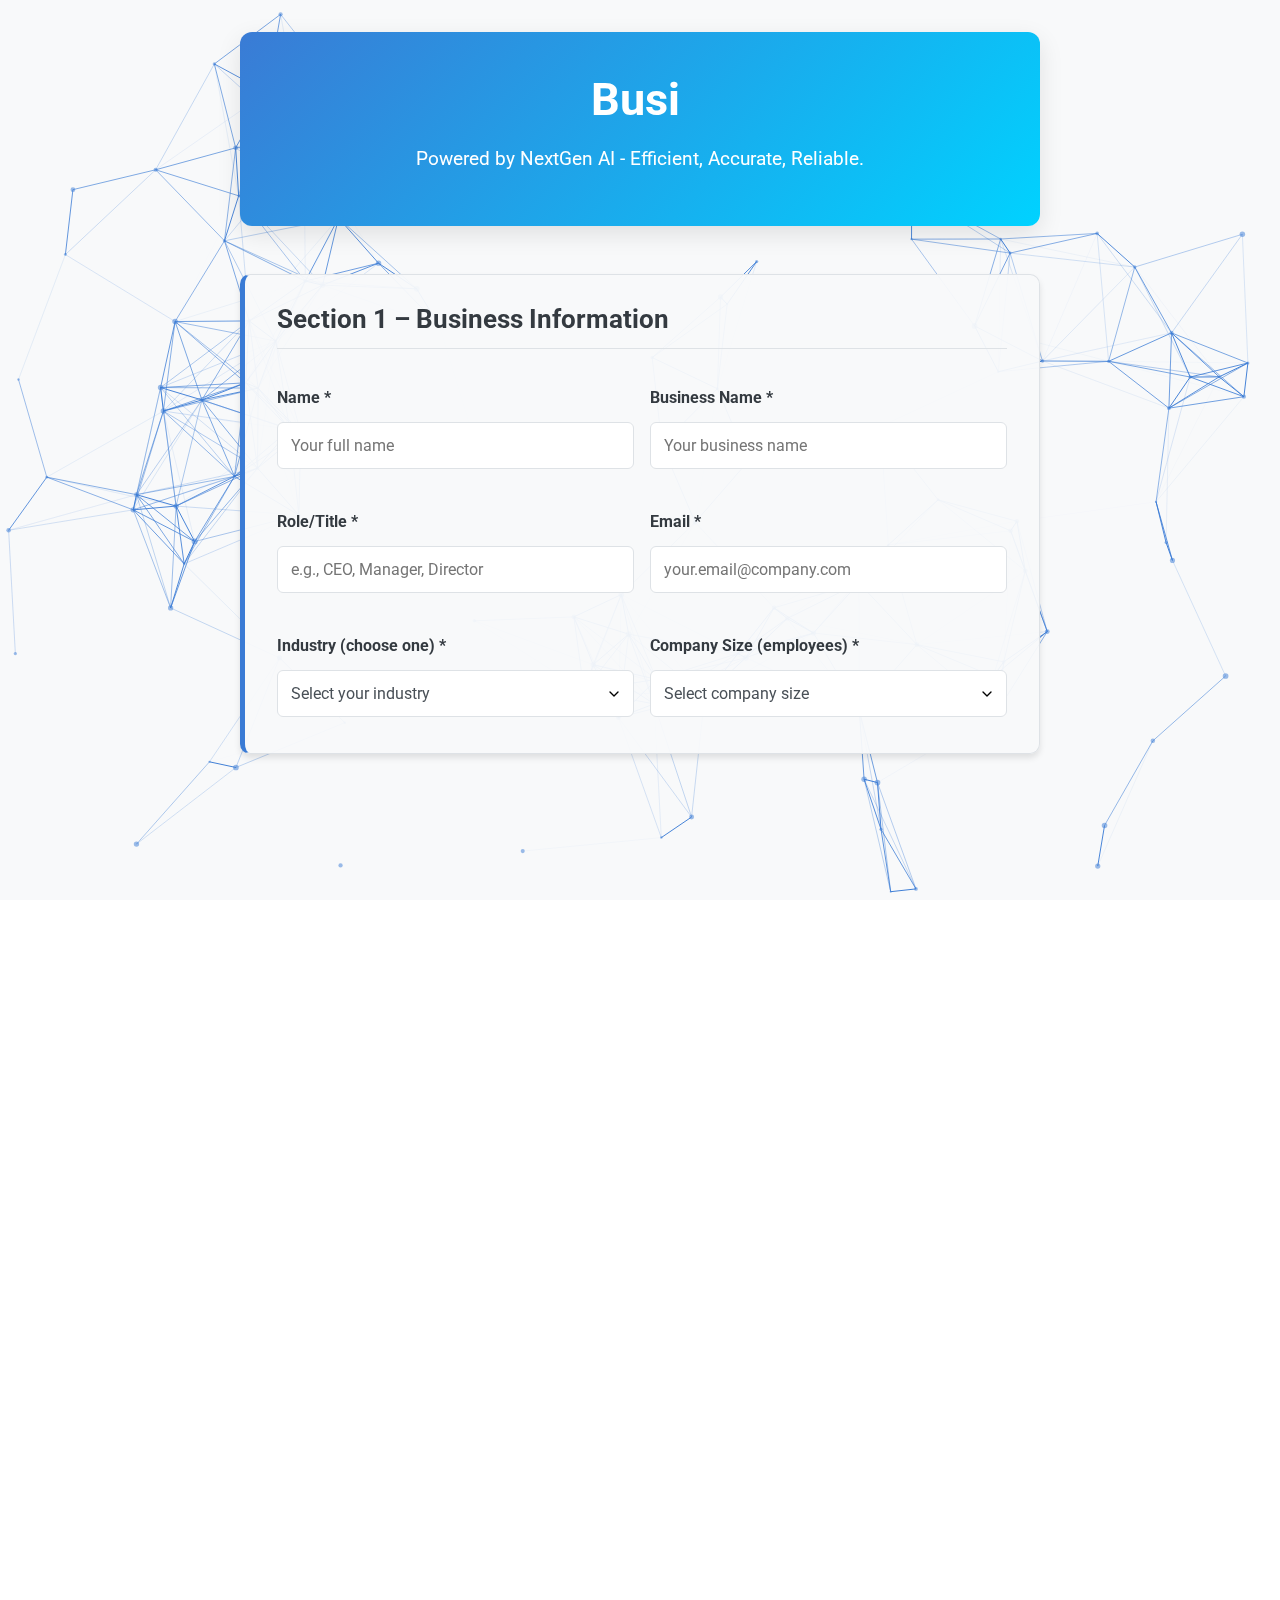
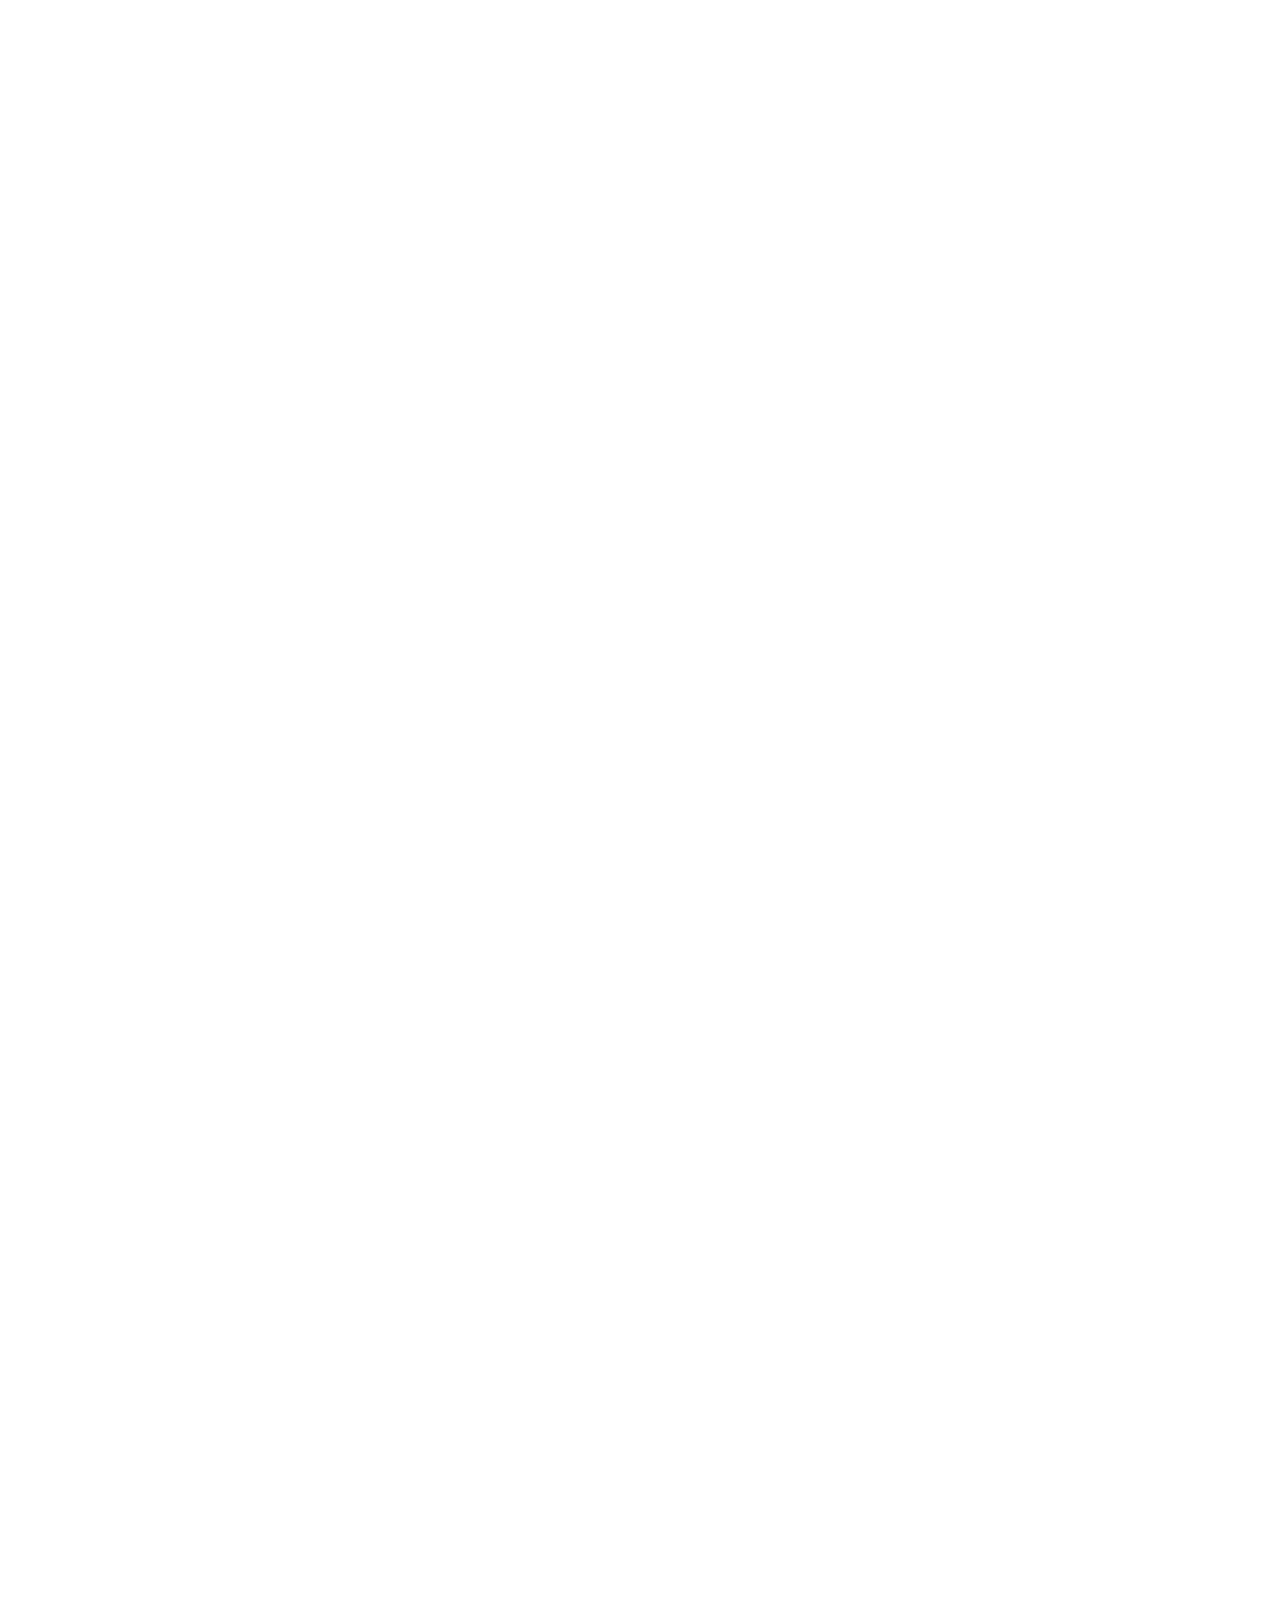
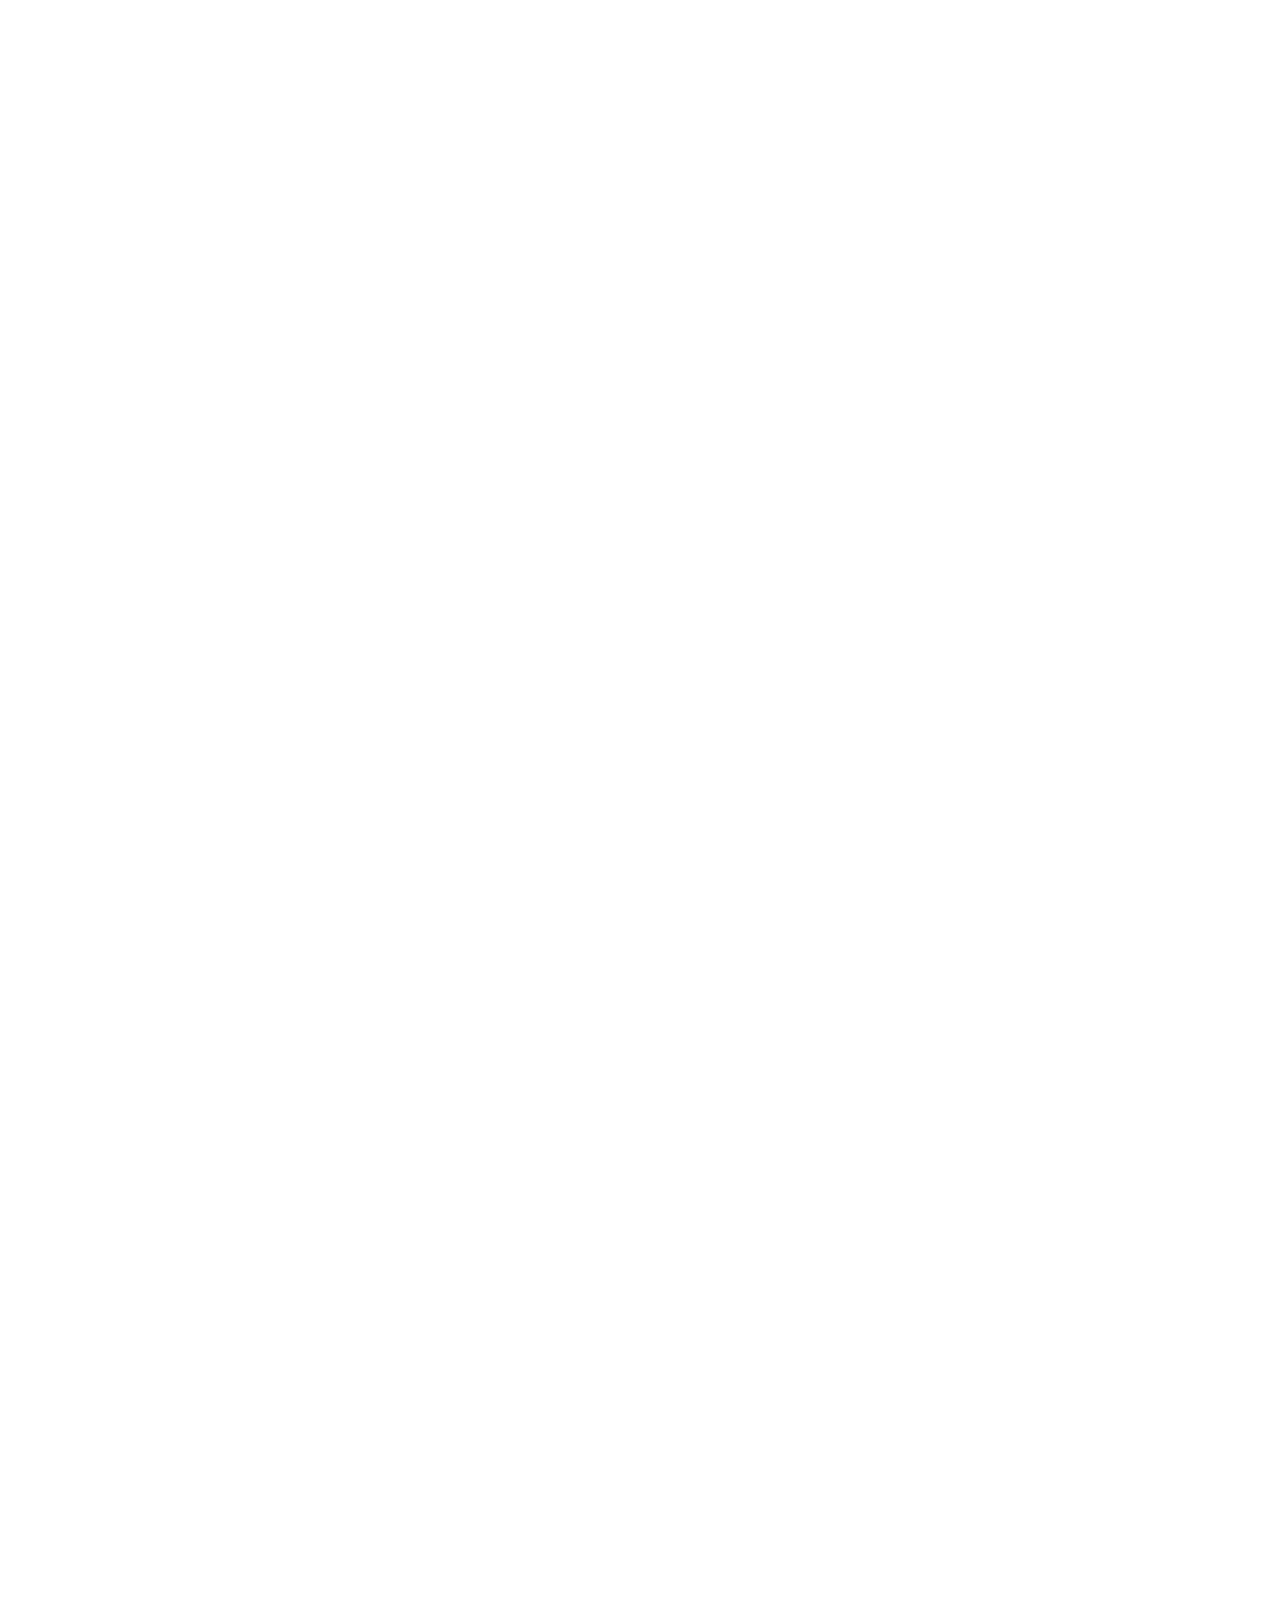
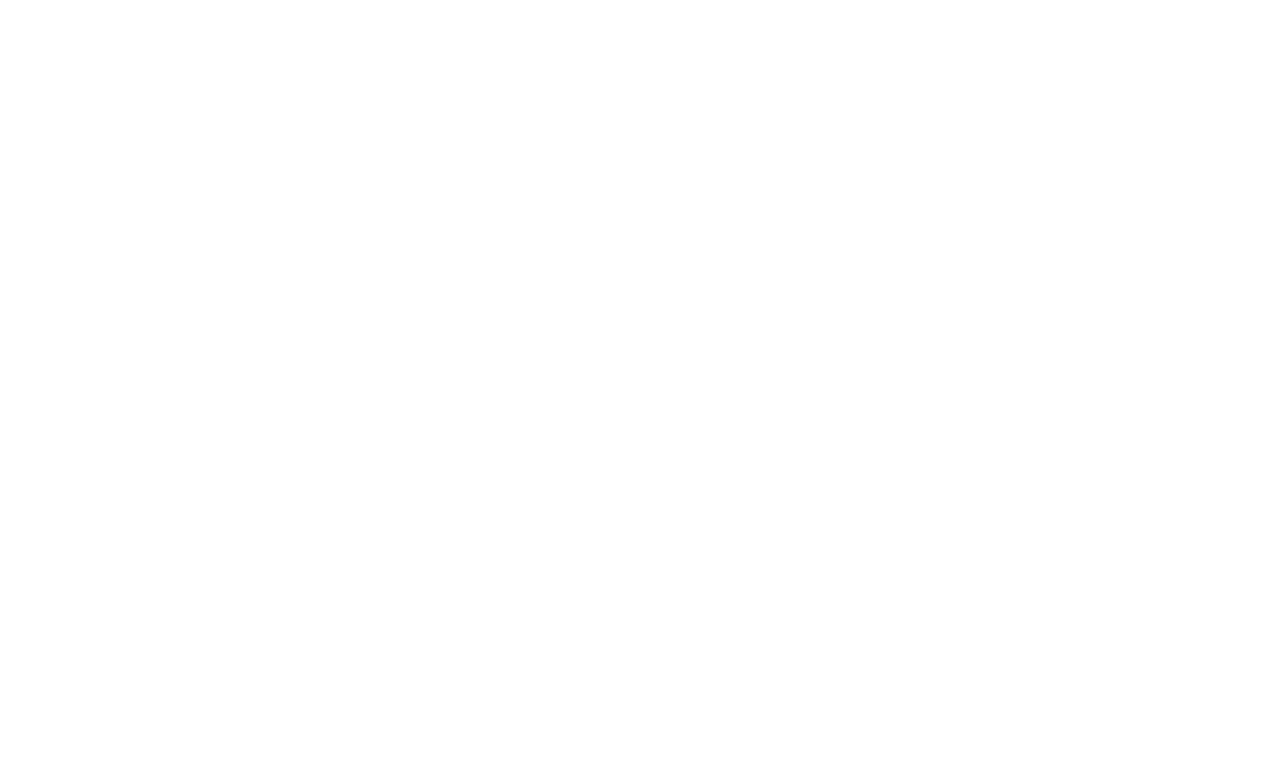
<file: index.html>
<!DOCTYPE html>
<html lang="en">
<head>
    <meta charset="UTF-8">
    <meta name="viewport" content="width=device-width, initial-scale=1.0">
    <title>Business AI Questionnaire</title>
    <link rel="stylesheet" href="style.css">
</head>
<body>

    <div class="container">
        <header>
            <h1 id="typewriter" data-text="Business AI Questionnaire"></h1>
            <p class="fade-in">Powered by NextGen AI - Efficient, Accurate, Reliable.</p>
        </header>

        <form id="discovery-form">
            <!-- Section 1 - Business Information -->
            <div class="category contact-info fade-in">
                <h2>Section 1 – Business Information</h2>
                <div class="contact-grid">
                    <div class="question-item">
                        <label for="contact-name">Name *</label>
                        <input type="text" id="contact-name" name="contact_name" required placeholder="Your full name">
                    </div>
                    
                    <div class="question-item">
                        <label for="contact-company">Business Name *</label>
                        <input type="text" id="contact-company" name="contact_company" required placeholder="Your business name">
                    </div>
                    
                    <div class="question-item">
                        <label for="contact-title">Role/Title *</label>
                        <input type="text" id="contact-title" name="contact_title" required placeholder="e.g., CEO, Manager, Director">
                    </div>
                    
                    <div class="question-item">
                        <label for="contact-email">Email *</label>
                        <input type="email" id="contact-email" name="contact_email" required placeholder="your.email@company.com">
                    </div>
                    
                    <div class="question-item">
                        <label for="industry">Industry (choose one) *</label>
                        <select id="industry" name="industry" required>
                            <option value="">Select your industry</option>
                            <option value="Technology / Software">Technology / Software</option>
                            <option value="Marketing / Advertising">Marketing / Advertising</option>
                            <option value="Professional Services">Professional Services (consulting, legal, finance, etc.)</option>
                            <option value="Healthcare / Life Sciences">Healthcare / Life Sciences</option>
                            <option value="Education / Training">Education / Training</option>
                            <option value="Manufacturing / Construction / Trades">Manufacturing / Construction / Trades</option>
                            <option value="Retail / E-commerce">Retail / E-commerce</option>
                            <option value="Nonprofit / Government">Nonprofit / Government</option>
                            <option value="Other">Other (please specify)</option>
                        </select>
                    </div>
                    
                    <div class="question-item" id="industry-other-container" style="display: none;">
                        <label for="industry-other">Please specify your industry</label>
                        <input type="text" id="industry-other" name="industry_other" placeholder="Please specify your industry">
                    </div>
                    
                    <div class="question-item">
                        <label for="company-size">Company Size (employees) *</label>
                        <select id="company-size" name="company_size" required>
                            <option value="">Select company size</option>
                            <option value="1-5">1–5</option>
                            <option value="6-10">6–10</option>
                            <option value="11-50">11–50</option>
                            <option value="51-200">51–200</option>
                            <option value="201+">201+</option>
                        </select>
                    </div>
                </div>
            </div>

            <!-- Section 2 - AI Usage & Outlook -->
            <div class="category ai-usage fade-in">
                <h2>Section 2 – AI Usage & Outlook</h2>
                
                <div class="question-item">
                    <label>Do you currently use AI in your business? *</label>
                    <div class="radio-group">
                        <label class="radio-option">
                            <input type="radio" name="current_ai_use" value="Yes" required>
                            <span class="radio-custom"></span>
                            Yes
                        </label>
                        <label class="radio-option">
                            <input type="radio" name="current_ai_use" value="No" required>
                            <span class="radio-custom"></span>
                            No
                        </label>
                    </div>
                </div>
                
                <div class="question-item" id="ai-usage-details" style="display: none;">
                    <label for="ai-usage-how">If yes, how do you use it today? (short answer)</label>
                    <textarea id="ai-usage-how" name="ai_usage_details" rows="3" placeholder="Describe how you currently use AI in your business..."></textarea>
                </div>
                
                <div class="question-item">
                    <label>How important is AI adoption for your business growth? *</label>
                    <div class="radio-group">
                        <label class="radio-option">
                            <input type="radio" name="ai_importance" value="1" required>
                            <span class="radio-custom"></span>
                            1 – Not important
                        </label>
                        <label class="radio-option">
                            <input type="radio" name="ai_importance" value="2" required>
                            <span class="radio-custom"></span>
                            2 – Slightly important
                        </label>
                        <label class="radio-option">
                            <input type="radio" name="ai_importance" value="3" required>
                            <span class="radio-custom"></span>
                            3 – Moderately important
                        </label>
                        <label class="radio-option">
                            <input type="radio" name="ai_importance" value="4" required>
                            <span class="radio-custom"></span>
                            4 – Important
                        </label>
                        <label class="radio-option">
                            <input type="radio" name="ai_importance" value="5" required>
                            <span class="radio-custom"></span>
                            5 – Critical
                        </label>
                    </div>
                </div>
                
                <div class="question-item">
                    <label>How optimistic are you about AI shaping your business in the next few years? *</label>
                    <div class="radio-group">
                        <label class="radio-option">
                            <input type="radio" name="ai_optimism" value="Very optimistic" required>
                            <span class="radio-custom"></span>
                            Very optimistic
                        </label>
                        <label class="radio-option">
                            <input type="radio" name="ai_optimism" value="Optimistic" required>
                            <span class="radio-custom"></span>
                            Optimistic
                        </label>
                        <label class="radio-option">
                            <input type="radio" name="ai_optimism" value="Neutral" required>
                            <span class="radio-custom"></span>
                            Neutral
                        </label>
                        <label class="radio-option">
                            <input type="radio" name="ai_optimism" value="Skeptical" required>
                            <span class="radio-custom"></span>
                            Skeptical
                        </label>
                    </div>
                </div>
                
                <div class="question-item">
                    <label>What do you see as your biggest barrier to adopting AI? (check all that apply)</label>
                    <div class="checkbox-group">
                        <label class="checkbox-option">
                            <input type="checkbox" name="ai_barriers" value="Cost">
                            <span class="checkbox-custom"></span>
                            Cost
                        </label>
                        <label class="checkbox-option">
                            <input type="checkbox" name="ai_barriers" value="Lack of knowledge/training">
                            <span class="checkbox-custom"></span>
                            Lack of knowledge/training
                        </label>
                        <label class="checkbox-option">
                            <input type="checkbox" name="ai_barriers" value="Trust/privacy concerns">
                            <span class="checkbox-custom"></span>
                            Trust/privacy concerns
                        </label>
                        <label class="checkbox-option">
                            <input type="checkbox" name="ai_barriers" value="Not sure where to start">
                            <span class="checkbox-custom"></span>
                            Not sure where to start
                        </label>
                        <label class="checkbox-option">
                            <input type="checkbox" name="ai_barriers" value="Time/resources to implement">
                            <span class="checkbox-custom"></span>
                            Time/resources to implement
                        </label>
                        <label class="checkbox-option">
                            <input type="checkbox" name="ai_barriers" value="Other">
                            <span class="checkbox-custom"></span>
                            Other
                        </label>
                    </div>
                    <div class="question-item" id="ai-barriers-other" style="display: none; margin-top: 10px;">
                        <input type="text" name="ai_barriers_other" placeholder="Please specify other barriers (you may list more than one)...">
                    </div>
                </div>
            </div>

            <!-- Section 3 - Current Software & Tools -->
            <div class="category software-tools fade-in">
                <h2>Section 3 – Current Software & Tools</h2>
                
                <div class="question-item">
                    <label>General Software (check all that apply):</label>
                    <div class="checkbox-group">
                        <label class="checkbox-option">
                            <input type="checkbox" name="general_software" value="Google (Docs, Sheets, Meets)">
                            <span class="checkbox-custom"></span>
                            Google (Docs, Sheets, Meets)
                        </label>
                        <label class="checkbox-option">
                            <input type="checkbox" name="general_software" value="Microsoft (Word, Excel, Teams)">
                            <span class="checkbox-custom"></span>
                            Microsoft (Word, Excel, Teams)
                        </label>
                        <label class="checkbox-option">
                            <input type="checkbox" name="general_software" value="Zoom">
                            <span class="checkbox-custom"></span>
                            Zoom
                        </label>
                        <label class="checkbox-option">
                            <input type="checkbox" name="general_software" value="Slack">
                            <span class="checkbox-custom"></span>
                            Slack
                        </label>
                        <label class="checkbox-option">
                            <input type="checkbox" name="general_software" value="Notion">
                            <span class="checkbox-custom"></span>
                            Notion
                        </label>
                        <label class="checkbox-option">
                            <input type="checkbox" name="general_software" value="Airtable">
                            <span class="checkbox-custom"></span>
                            Airtable
                        </label>
                        <label class="checkbox-option">
                            <input type="checkbox" name="general_software" value="Other">
                            <span class="checkbox-custom"></span>
                            Other
                        </label>
                    </div>
                    <div class="question-item" id="general-software-other" style="display: none; margin-top: 10px;">
                        <input type="text" name="general_software_other" placeholder="Please specify other general software (you may list more than one)...">
                    </div>
                </div>
                
                <div class="question-item">
                    <label>AI Systems (check all that apply):</label>
                    <div class="checkbox-group">
                        <label class="checkbox-option">
                            <input type="checkbox" name="ai_systems" value="OpenAI (ChatGPT)">
                            <span class="checkbox-custom"></span>
                            OpenAI (ChatGPT)
                        </label>
                        <label class="checkbox-option">
                            <input type="checkbox" name="ai_systems" value="Google Gemini">
                            <span class="checkbox-custom"></span>
                            Google Gemini
                        </label>
                        <label class="checkbox-option">
                            <input type="checkbox" name="ai_systems" value="Anthropic Claude">
                            <span class="checkbox-custom"></span>
                            Anthropic Claude
                        </label>
                        <label class="checkbox-option">
                            <input type="checkbox" name="ai_systems" value="Other">
                            <span class="checkbox-custom"></span>
                            Other
                        </label>
                    </div>
                    <div class="question-item" id="ai-systems-other" style="display: none; margin-top: 10px;">
                        <input type="text" name="ai_systems_other" placeholder="Please specify other AI systems (you may list more than one)...">
                    </div>
                </div>
                
                <div class="question-item">
                    <label>CRM Automation:</label>
                    <div class="checkbox-group">
                        <label class="checkbox-option">
                            <input type="checkbox" name="crm_automation" value="Salesforce">
                            <span class="checkbox-custom"></span>
                            Salesforce
                        </label>
                        <label class="checkbox-option">
                            <input type="checkbox" name="crm_automation" value="HubSpot">
                            <span class="checkbox-custom"></span>
                            HubSpot
                        </label>
                        <label class="checkbox-option">
                            <input type="checkbox" name="crm_automation" value="Zoho">
                            <span class="checkbox-custom"></span>
                            Zoho
                        </label>
                        <label class="checkbox-option">
                            <input type="checkbox" name="crm_automation" value="Other">
                            <span class="checkbox-custom"></span>
                            Other
                        </label>
                    </div>
                    <div class="question-item" id="crm-automation-other" style="display: none; margin-top: 10px;">
                        <input type="text" name="crm_automation_other" placeholder="Please specify other CRM tools (you may list more than one)...">
                    </div>
                </div>
                
                <div class="question-item">
                    <label>Finance Automation:</label>
                    <div class="checkbox-group">
                        <label class="checkbox-option">
                            <input type="checkbox" name="finance_automation" value="QuickBooks">
                            <span class="checkbox-custom"></span>
                            QuickBooks
                        </label>
                        <label class="checkbox-option">
                            <input type="checkbox" name="finance_automation" value="Xero">
                            <span class="checkbox-custom"></span>
                            Xero
                        </label>
                        <label class="checkbox-option">
                            <input type="checkbox" name="finance_automation" value="FreshBooks">
                            <span class="checkbox-custom"></span>
                            FreshBooks
                        </label>
                        <label class="checkbox-option">
                            <input type="checkbox" name="finance_automation" value="Wave">
                            <span class="checkbox-custom"></span>
                            Wave
                        </label>
                        <label class="checkbox-option">
                            <input type="checkbox" name="finance_automation" value="Other">
                            <span class="checkbox-custom"></span>
                            Other
                        </label>
                    </div>
                    <div class="question-item" id="finance-automation-other" style="display: none; margin-top: 10px;">
                        <input type="text" name="finance_automation_other" placeholder="Please specify other finance tools (you may list more than one)...">
                    </div>
                </div>
                
                <div class="question-item">
                    <label>Marketing & Content Tools:</label>
                    <div class="checkbox-group">
                        <label class="checkbox-option">
                            <input type="checkbox" name="marketing_tools" value="Mailchimp">
                            <span class="checkbox-custom"></span>
                            Mailchimp
                        </label>
                        <label class="checkbox-option">
                            <input type="checkbox" name="marketing_tools" value="Constant Contact">
                            <span class="checkbox-custom"></span>
                            Constant Contact
                        </label>
                        <label class="checkbox-option">
                            <input type="checkbox" name="marketing_tools" value="Canva">
                            <span class="checkbox-custom"></span>
                            Canva
                        </label>
                        <label class="checkbox-option">
                            <input type="checkbox" name="marketing_tools" value="Other">
                            <span class="checkbox-custom"></span>
                            Other
                        </label>
                    </div>
                    <div class="question-item" id="marketing-tools-other" style="display: none; margin-top: 10px;">
                        <input type="text" name="marketing_tools_other" placeholder="Please specify other marketing tools (you may list more than one)...">
                    </div>
                </div>
            </div>

            <!-- Optional: AI Training Value -->
            <div class="category ai-training fade-in">
                <h2>Optional: AI Training Value</h2>
                
                <div class="question-item">
                    <label>Would an AI training workshop be valuable to your team? (1–3 AI experts come in, review your current tools like ChatGPT, Veo 3, and operations software, and optimize how your team uses them.)</label>
                    <div class="radio-group">
                        <label class="radio-option">
                            <input type="radio" name="ai_training_value" value="Yes, very valuable">
                            <span class="radio-custom"></span>
                            Yes, very valuable
                        </label>
                        <label class="radio-option">
                            <input type="radio" name="ai_training_value" value="Somewhat valuable">
                            <span class="radio-custom"></span>
                            Somewhat valuable
                        </label>
                        <label class="radio-option">
                            <input type="radio" name="ai_training_value" value="Not valuable">
                            <span class="radio-custom"></span>
                            Not valuable
                        </label>
                        <label class="radio-option">
                            <input type="radio" name="ai_training_value" value="Not sure">
                            <span class="radio-custom"></span>
                            Not sure
                        </label>
                    </div>
                </div>
                
                <div class="question-item" id="ai-training-specify" style="display: none;">
                    <label for="ai-training-tools">If yes or somewhat valuable, please specify which AI/software you'd want training to optimize:</label>
                    <textarea id="ai-training-tools" name="ai_training_tools" rows="3" placeholder="Specify which AI/software tools you'd like training for..."></textarea>
                </div>
            </div>

            <!-- Section 4 - Future & Opportunities -->
            <div class="category future-opportunities fade-in">
                <h2>Section 4 – Future & Opportunities</h2>
                
                <div class="question-item">
                    <label for="magic-wand">If you could wave a magic wand, what is the #1 task you would want automated in your business? *<br><small>Ex: scheduling, reporting, marketing, data entry, CRM, finance tool</small></label>
                    <textarea id="magic-wand" name="automation_wish" rows="3" required placeholder="Describe the #1 task you'd want automated..."></textarea>
                </div>
                
                <div class="question-item">
                    <label>Would you be interested in third-party AI work or collaboration? *</label>
                    <div class="radio-group">
                        <label class="radio-option">
                            <input type="radio" name="collaboration_interest" value="Yes, please contact me" required>
                            <span class="radio-custom"></span>
                            Yes, please contact me
                        </label>
                        <label class="radio-option">
                            <input type="radio" name="collaboration_interest" value="No" required>
                            <span class="radio-custom"></span>
                            No
                        </label>
                        <label class="radio-option">
                            <input type="radio" name="collaboration_interest" value="Maybe, send me more info" required>
                            <span class="radio-custom"></span>
                            Maybe, send me more info
                        </label>
                    </div>
                </div>
                
                <div class="question-item" id="collaboration-areas" style="display: none;">
                    <label>If yes or maybe, what areas would you be most interested in? (Choose all that apply)</label>
                    <div class="checkbox-group">
                        <label class="checkbox-option">
                            <input type="checkbox" name="collaboration_areas" value="Consulting">
                            <span class="checkbox-custom"></span>
                            Consulting
                        </label>
                        <label class="checkbox-option">
                            <input type="checkbox" name="collaboration_areas" value="Education">
                            <span class="checkbox-custom"></span>
                            Education
                        </label>
                        <label class="checkbox-option">
                            <input type="checkbox" name="collaboration_areas" value="Tailored Product Builds and Implementation">
                            <span class="checkbox-custom"></span>
                            Tailored Product Builds and Implementation
                        </label>
                    </div>
                    <div class="collaboration-note" style="margin-top: 15px; padding: 15px; background: #f8f9fa; border-radius: 8px; font-size: 0.9em; color: #666;">
                        <strong>Note:</strong> If you select "Yes" or "Maybe," you'll receive a follow-up email with our business overview and the possibility of setting up a meeting to explore next steps.
                    </div>
                </div>
            </div>

            <div class="submit-container fade-in">
                <button type="submit" id="submit-btn">Submit Answers</button>
            </div>
        </form>
    </div>

    <script src="config.js"></script>
    <script>

        document.addEventListener('DOMContentLoaded', () => {
            // Handle industry "Other" option
            const industrySelect = document.getElementById('industry');
            const industryOtherContainer = document.getElementById('industry-other-container');
            
            industrySelect.addEventListener('change', () => {
                if (industrySelect.value === 'Other') {
                    industryOtherContainer.style.display = 'block';
                    document.getElementById('industry-other').required = true;
                } else {
                    industryOtherContainer.style.display = 'none';
                    document.getElementById('industry-other').required = false;
                }
            });

            // Handle AI usage details
            const aiUsageRadios = document.querySelectorAll('input[name="current_ai_use"]');
            const aiUsageDetails = document.getElementById('ai-usage-details');
            
            aiUsageRadios.forEach(radio => {
                radio.addEventListener('change', () => {
                    if (radio.value === 'Yes') {
                        aiUsageDetails.style.display = 'block';
                    } else {
                        aiUsageDetails.style.display = 'none';
                    }
                });
            });

            // Handle AI training specification
            const aiTrainingRadios = document.querySelectorAll('input[name="ai_training_value"]');
            const aiTrainingSpecify = document.getElementById('ai-training-specify');
            
            aiTrainingRadios.forEach(radio => {
                radio.addEventListener('change', () => {
                    if (radio.value === 'Yes, very valuable' || radio.value === 'Somewhat valuable') {
                        aiTrainingSpecify.style.display = 'block';
                    } else {
                        aiTrainingSpecify.style.display = 'none';
                    }
                });
            });

            // Handle collaboration areas
            const collaborationRadios = document.querySelectorAll('input[name="collaboration_interest"]');
            const collaborationAreas = document.getElementById('collaboration-areas');
            
            collaborationRadios.forEach(radio => {
                radio.addEventListener('change', () => {
                    if (radio.value === 'Yes, please contact me' || radio.value === 'Maybe, send me more info') {
                        collaborationAreas.style.display = 'block';
                    } else {
                        collaborationAreas.style.display = 'none';
                    }
                });
            });

            // Handle "Other" checkboxes for various sections
            const handleOtherCheckbox = (checkboxName, containerId) => {
                const checkboxes = document.querySelectorAll(`input[name="${checkboxName}"]`);
                const otherContainer = document.getElementById(containerId);
                
                checkboxes.forEach(checkbox => {
                    checkbox.addEventListener('change', () => {
                        if (checkbox.value === 'Other' && checkbox.checked) {
                            otherContainer.style.display = 'block';
                        } else if (checkbox.value === 'Other' && !checkbox.checked) {
                            otherContainer.style.display = 'none';
                        }
                    });
                });
            };

            // Apply "Other" handling to all relevant sections
            handleOtherCheckbox('ai_barriers', 'ai-barriers-other');
            handleOtherCheckbox('general_software', 'general-software-other');
            handleOtherCheckbox('ai_systems', 'ai-systems-other');
            handleOtherCheckbox('crm_automation', 'crm-automation-other');
            handleOtherCheckbox('finance_automation', 'finance-automation-other');
            handleOtherCheckbox('marketing_tools', 'marketing-tools-other');

            // Handle form submission
            const form = document.getElementById('discovery-form');
            const webhookUrl = CONFIG.webhookUrl;

            form.addEventListener('submit', async (event) => {
                event.preventDefault();
                
                const submitBtn = document.getElementById('submit-btn');
                submitBtn.textContent = 'Submitting...';
                submitBtn.disabled = true;

                // Collect form data including checkboxes
                const formData = new FormData(form);
                const data = {};
                
                // Handle regular form fields
                for (let [key, value] of formData.entries()) {
                    if (data[key]) {
                        // Convert to array if multiple values
                        if (Array.isArray(data[key])) {
                            data[key].push(value);
                        } else {
                            data[key] = [data[key], value];
                        }
                    } else {
                        data[key] = value;
                    }
                }

                // Handle checkbox groups specifically
                const checkboxGroups = ['ai_barriers', 'general_software', 'ai_systems', 'crm_automation', 'finance_automation', 'marketing_tools', 'collaboration_areas'];
                checkboxGroups.forEach(groupName => {
                    const checkedBoxes = document.querySelectorAll(`input[name="${groupName}"]:checked`);
                    if (checkedBoxes.length > 0) {
                        data[groupName] = Array.from(checkedBoxes).map(cb => cb.value);
                    }
                });
                
                try {
                    const response = await fetch(webhookUrl, {
                        method: 'POST',
                        headers: {
                            'Content-Type': 'application/json',
                        },
                        body: JSON.stringify(data),
                    });

                    if (!response.ok) {
                        throw new Error(`Server responded with status: ${response.status}`);
                    }

                    // Redirect to thank you page after successful submission
                    window.location.href = 'thank-you.html';

                } catch (error) {
                    submitBtn.textContent = 'Submission Failed';
                    submitBtn.style.backgroundColor = '#e74c3c';
                    console.error('Error submitting form to webhook:', error);
                    
                    setTimeout(() => {
                        submitBtn.textContent = 'Submit Answers';
                        submitBtn.disabled = false;
                        submitBtn.style.backgroundColor = '';
                    }, 3000);
                }
            });
        });
    </script>
    <script src="background.js"></script>
    <script src="fancy-animations.js"></script>

</body>
</html>
</file>
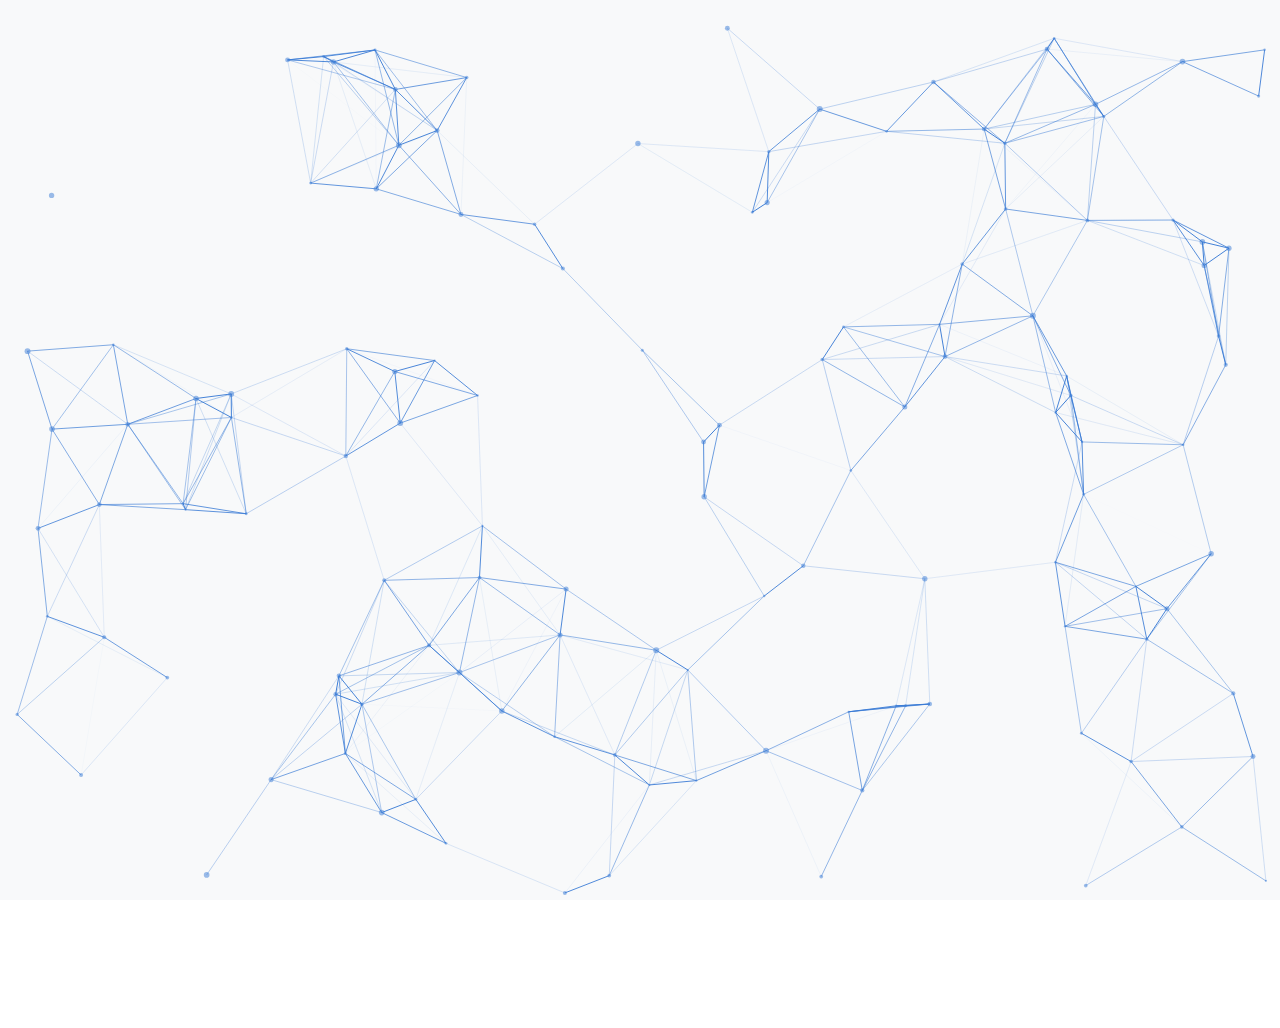
<file: thank-you.html>
<!DOCTYPE html>
<html lang="en">
<head>
    <meta charset="UTF-8">
    <meta name="viewport" content="width=device-width, initial-scale=1.0">
    <title>Thank You - Business AI Questionnaire</title>
    <link rel="stylesheet" href="style.css">
    <style>
        .thank-you-container {
            display: flex;
            flex-direction: column;
            justify-content: center;
            align-items: center;
            min-height: 100vh;
            text-align: center;
            padding: 2rem;
        }

        .thank-you-content {
            background: #E6F0FF;
            border-radius: 15px;
            padding: 3rem;
            box-shadow: 0 10px 30px rgba(0, 0, 0, 0.1);
            max-width: 600px;
            width: 100%;
        }

        .thank-you-title {
            font-size: 2.5rem;
            color: var(--primary-blue);
            margin-bottom: 1rem;
            font-weight: 700;
        }

        .thank-you-message {
            font-size: 1.2rem;
            color: #495057;
            line-height: 1.6;
            margin-bottom: 2rem;
        }

        .thank-you-subtitle {
            font-size: 1rem;
            color: #495057;
            opacity: 0.8;
        }

        .fade-in {
            opacity: 0;
            transform: translateY(30px);
            animation: fadeInUp 1s ease-out forwards;
        }

        @keyframes fadeInUp {
            to {
                opacity: 1;
                transform: translateY(0);
            }
        }

        .thank-you-content {
            animation-delay: 0.3s;
        }
    </style>
</head>
<body>
    <div class="thank-you-container">
        <div class="thank-you-content fade-in">
            <h1 class="thank-you-title">Thank You!</h1>
            <p class="thank-you-message">
                We appreciate you taking the time to share your insights with us.
            </p>
            <p class="thank-you-message">
                Your responses will help shape how we understand local businesses and uncover opportunities to make AI more impactful for our community.
            </p>
            <p class="thank-you-subtitle">
                We'll review all submissions and may reach out directly to explore potential next steps and ways NextGen AI can support your business.
            </p>
        </div>
    </div>

    <script src="background.js"></script>
</body>
</html>
</file>
<file: style.css>
/* ---
Fancy Stylesheet using Blue and Dark Grey Theme
--- */

@import url('https://fonts.googleapis.com/css2?family=Roboto:wght@400;700&display=swap');

:root {
    --primary-blue: #3a7bd5;
    --dark-grey: #343a40;
    --light-grey: #f8f9fa;
    --border-color: #dee2e6;
    --text-color: #495057;
    --shadow-color: rgba(0, 0, 0, 0.1);
    --success-green: #28a745;
    --hover-blue: #2a6ecb;
}

body {
    font-family: 'Roboto', -apple-system, BlinkMacSystemFont, "Segoe UI", Helvetica, Arial, sans-serif;
    /* The background color is now handled by the canvas in background.js */
    color: var(--text-color);
    margin: 0;
    padding: 2rem;
    display: flex;
    justify-content: center;
    line-height: 1.6;
}

.container {
    max-width: 800px;
    width: 100%;
    position: relative; /* Add position relative to keep content above the background */
    z-index: 1; /* Ensures content stays on top of the canvas */
}

header {
    text-align: center;
    margin-bottom: 3rem;
    padding: 2rem;
    background: linear-gradient(135deg, var(--primary-blue), #00d2ff);
    border-radius: 12px;
    color: white;
    box-shadow: 0 8px 25px rgba(0, 0, 0, 0.1);
}

h1#typewriter {
    display: inline-block;
    vertical-align: bottom;
}

.typewriter-cursor {
    display: inline-block;
    width: 2px;
    background-color: white;
    margin-left: 8px;
    animation: blink 0.7s infinite;
}

@keyframes blink {
    0%, 100% { background-color: white; }
    50% { background-color: transparent; }
}

h1 {
    font-size: 2.8rem;
    margin: 0;
    font-weight: 700;
}

header p {
    font-size: 1.2rem;
    opacity: 0.9;
    margin-top: 0.5rem;
}

.category {
    background-color: rgba(255, 255, 255, 0.9); /* Slightly transparent to see the background */
    border-radius: 10px;
    padding: 1.5rem 2rem;
    margin-bottom: 2rem;
    box-shadow: 0 4px 6px var(--shadow-color);
    border: 1px solid var(--border-color);
    transition: all 0.3s ease;
}

.category:hover {
    transform: translateY(-5px);
    box-shadow: 0 10px 20px var(--shadow-color);
}

.priority-question {
    background-color: rgba(234, 245, 251, 0.9); /* Slightly transparent */
    border-left: 5px solid var(--primary-blue);
}

h2 {
    font-size: 1.6rem;
    color: var(--dark-grey);
    margin: 0 0 1.5rem 0;
    padding-bottom: 0.5rem;
    border-bottom: 1px solid var(--border-color);
}

ul {
    list-style: none;
    padding: 0;
    margin: 0;
}

.question-item {
    display: flex;
    flex-direction: column;
    padding: 1rem 0;
    border-bottom: 1px solid #ecf0f1;
}

.question-item:last-child {
    border-bottom: none;
    padding-bottom: 0;
}

label {
    font-size: 1rem;
    font-weight: bold;
    color: var(--dark-grey);
    margin-bottom: 0.75rem;
    cursor: pointer;
}

textarea {
    width: 100%;
    padding: 0.8rem;
    border: 1px solid var(--border-color);
    border-radius: 6px;
    font-family: inherit;
    font-size: 1rem;
    color: var(--text-color);
    resize: vertical;
    min-height: 50px;
    box-sizing: border-box;
    transition: border-color 0.2s, box-shadow 0.2s;
}

textarea:focus {
    outline: none;
    border-color: var(--primary-blue);
    box-shadow: 0 0 0 3px rgba(58, 123, 213, 0.25);
}

.submit-container {
    text-align: center;
    margin-top: 2.5rem;
}

#submit-btn {
    background: var(--primary-blue);
    color: #ffffff;
    border: none;
    padding: 0.9rem 2.5rem;
    font-size: 1.2rem;
    font-weight: bold;
    border-radius: 50px;
    cursor: pointer;
    transition: all 0.3s ease;
    box-shadow: 0 4px 15px rgba(0, 0, 0, 0.1);
    text-transform: uppercase;
    letter-spacing: 1px;
}

#submit-btn:hover {
    background: var(--hover-blue);
    transform: translateY(-3px);
    box-shadow: 0 7px 20px rgba(0, 0, 0, 0.2);
}

#submit-btn:disabled {
    background-color: #95a5a6; /* Neutral grey for 'Submitting...' */
    cursor: wait;
    transform: translateY(0);
    box-shadow: none;
}

#submit-btn.submitted:disabled {
    background-color: var(--success-green);
    cursor: default;
}

/* --- Contact Information Styles --- */
.contact-info {
    background-color: rgba(248, 249, 250, 0.95) !important;
    border-left: 5px solid var(--primary-blue);
}

.contact-grid {
    display: grid;
    grid-template-columns: repeat(auto-fit, minmax(300px, 1fr));
    gap: 1rem;
}

.contact-grid .question-item {
    padding: 0.75rem 0;
    border-bottom: none;
}

.contact-grid .question-item:last-child {
    padding-bottom: 0.75rem;
}

input[type="text"],
input[type="email"],
input[type="tel"],
select {
    width: 100%;
    padding: 0.8rem;
    border: 1px solid var(--border-color);
    border-radius: 6px;
    font-family: inherit;
    font-size: 1rem;
    color: var(--text-color);
    box-sizing: border-box;
    transition: border-color 0.2s, box-shadow 0.2s;
    background-color: white;
}

input[type="text"]:focus,
input[type="email"]:focus,
input[type="tel"]:focus,
select:focus {
    outline: none;
    border-color: var(--primary-blue);
    box-shadow: 0 0 0 3px rgba(58, 123, 213, 0.25);
}

select {
    cursor: pointer;
    appearance: none;
    background-image: url("data:image/svg+xml;charset=UTF-8,%3csvg xmlns='http://www.w3.org/2000/svg' viewBox='0 0 24 24' fill='none' stroke='currentColor' stroke-width='2' stroke-linecap='round' stroke-linejoin='round'%3e%3cpolyline points='6,9 12,15 18,9'%3e%3c/polyline%3e%3c/svg%3e");
    background-repeat: no-repeat;
    background-position: right 0.7rem center;
    background-size: 1em;
    padding-right: 2.5rem;
}

/* Responsive adjustments for contact form */
@media (max-width: 768px) {
    .contact-grid {
        grid-template-columns: 1fr;
    }
}

/* --- Animation Classes --- */
.fade-in {
    opacity: 0;
    transform: translateY(30px);
    transition: opacity 0.6s ease-out, transform 0.6s ease-out;
}

.fade-in.visible {
    opacity: 1;
    transform: translateY(0);
}

/* --- Radio Button Styles --- */
.radio-group {
    display: flex;
    flex-direction: column;
    gap: 0.75rem;
    margin-top: 0.5rem;
}

.radio-option {
    display: flex;
    align-items: center;
    cursor: pointer;
    padding: 0.5rem;
    border-radius: 6px;
    transition: background-color 0.2s;
}

.radio-option:hover {
    background-color: rgba(58, 123, 213, 0.05);
}

.radio-option input[type="radio"] {
    display: none;
}

.radio-custom {
    width: 20px;
    height: 20px;
    border: 2px solid var(--border-color);
    border-radius: 50%;
    margin-right: 0.75rem;
    position: relative;
    transition: all 0.2s;
}

.radio-option input[type="radio"]:checked + .radio-custom {
    border-color: var(--primary-blue);
    background-color: var(--primary-blue);
}

.radio-option input[type="radio"]:checked + .radio-custom::after {
    content: '';
    position: absolute;
    top: 50%;
    left: 50%;
    transform: translate(-50%, -50%);
    width: 8px;
    height: 8px;
    border-radius: 50%;
    background-color: white;
}

/* --- Checkbox Styles --- */
.checkbox-group {
    display: flex;
    flex-direction: column;
    gap: 0.75rem;
    margin-top: 0.5rem;
}

.checkbox-option {
    display: flex;
    align-items: center;
    cursor: pointer;
    padding: 0.5rem;
    border-radius: 6px;
    transition: background-color 0.2s;
}

.checkbox-option:hover {
    background-color: rgba(58, 123, 213, 0.05);
}

.checkbox-option input[type="checkbox"] {
    display: none;
}

.checkbox-custom {
    width: 20px;
    height: 20px;
    border: 2px solid var(--border-color);
    border-radius: 4px;
    margin-right: 0.75rem;
    position: relative;
    transition: all 0.2s;
}

.checkbox-option input[type="checkbox"]:checked + .checkbox-custom {
    border-color: var(--primary-blue);
    background-color: var(--primary-blue);
}

.checkbox-option input[type="checkbox"]:checked + .checkbox-custom::after {
    content: '✓';
    position: absolute;
    top: 50%;
    left: 50%;
    transform: translate(-50%, -50%);
    color: white;
    font-size: 14px;
    font-weight: bold;
}

/* --- Textarea Styles --- */
textarea {
    width: 100%;
    padding: 0.8rem;
    border: 1px solid var(--border-color);
    border-radius: 6px;
    font-family: inherit;
    font-size: 1rem;
    color: var(--text-color);
    box-sizing: border-box;
    transition: border-color 0.2s, box-shadow 0.2s;
    background-color: white;
    resize: vertical;
    min-height: 100px;
}

textarea:focus {
    outline: none;
    border-color: var(--primary-blue);
    box-shadow: 0 0 0 3px rgba(58, 123, 213, 0.25);
}

/* --- Section-specific Styles --- */
.ai-usage, .software-tools, .ai-training, .future-opportunities {
    margin-bottom: 2rem;
}

.collaboration-note {
    font-style: italic;
    border-left: 4px solid var(--primary-blue);
    padding-left: 1rem;
}

/* --- Small text styling --- */
small {
    color: #666;
    font-size: 0.85em;
    display: block;
    margin-top: 0.25rem;
}

/* --- Responsive adjustments for radio/checkbox groups --- */
@media (max-width: 768px) {
    .radio-group, .checkbox-group {
        gap: 0.5rem;
    }
    
    .radio-option, .checkbox-option {
        padding: 0.4rem;
    }
    
    .radio-custom, .checkbox-custom {
        width: 18px;
        height: 18px;
        margin-right: 0.5rem;
    }
}
</file>
